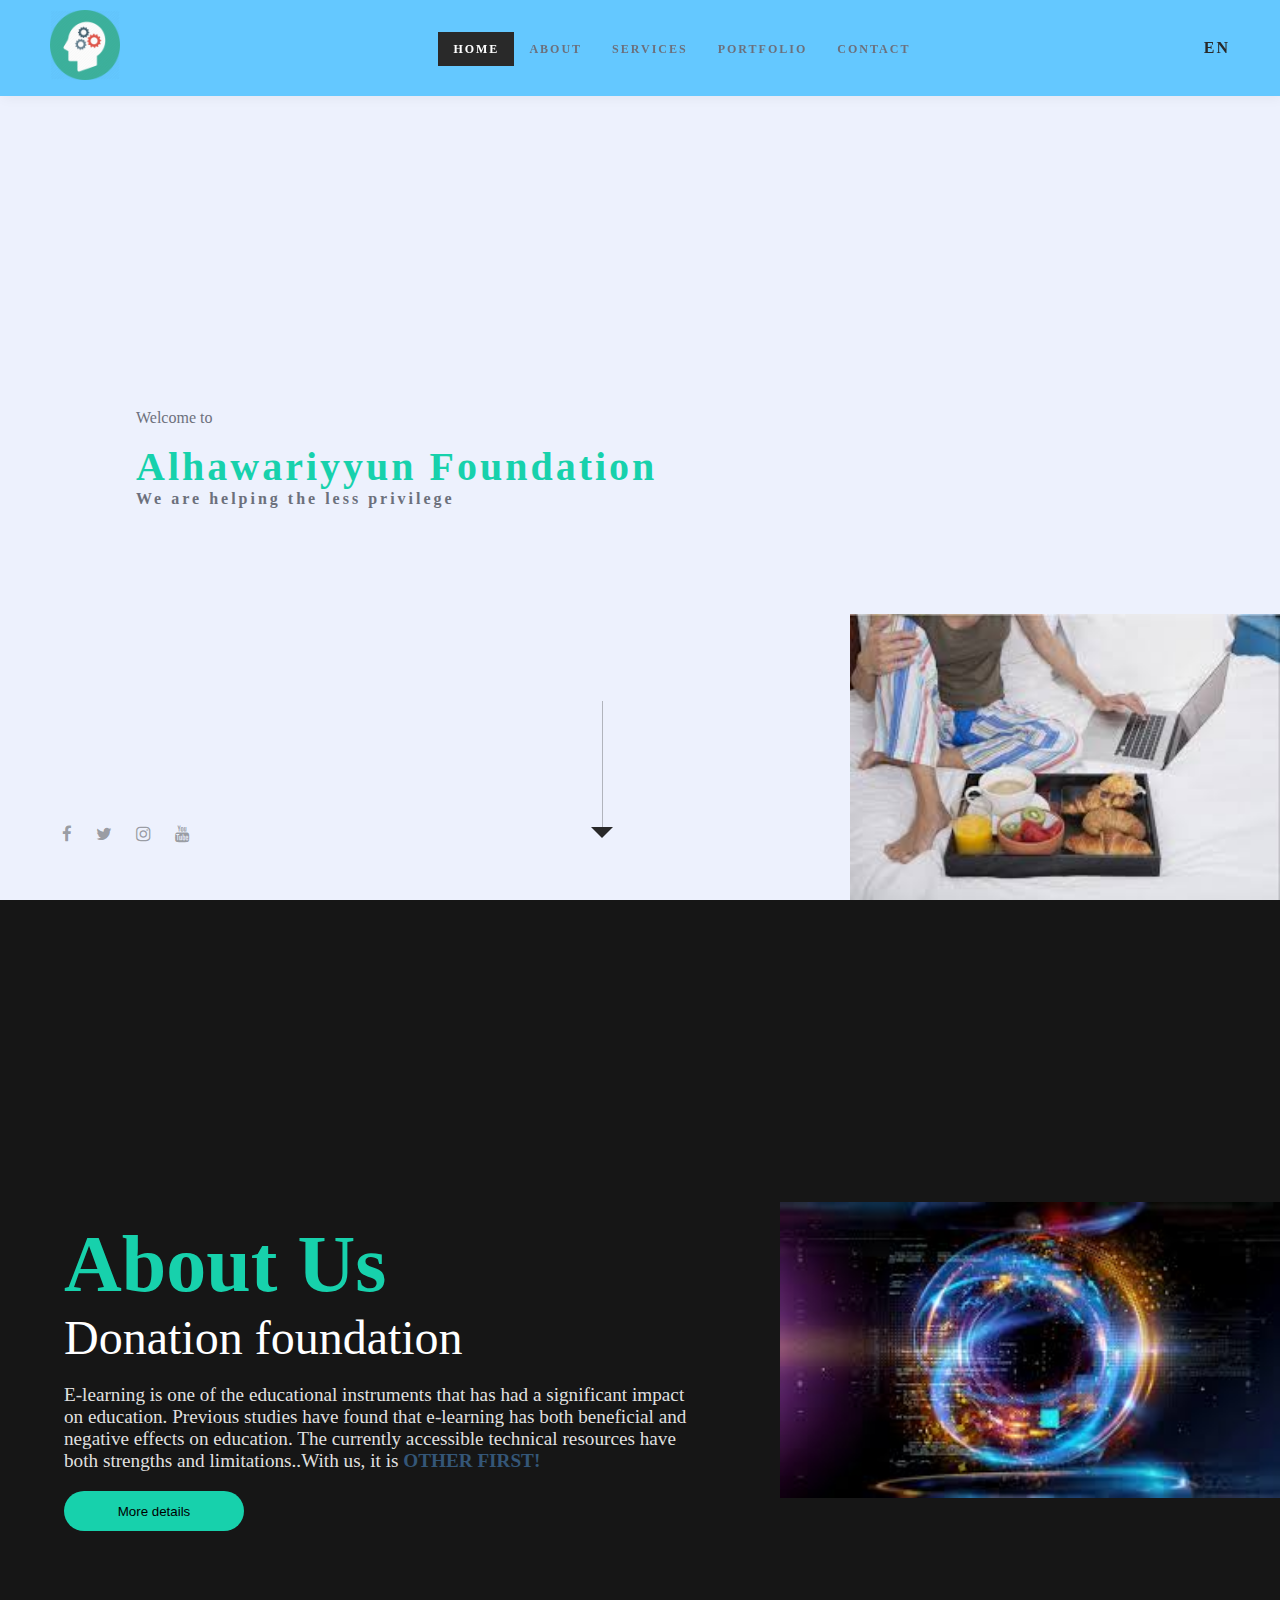
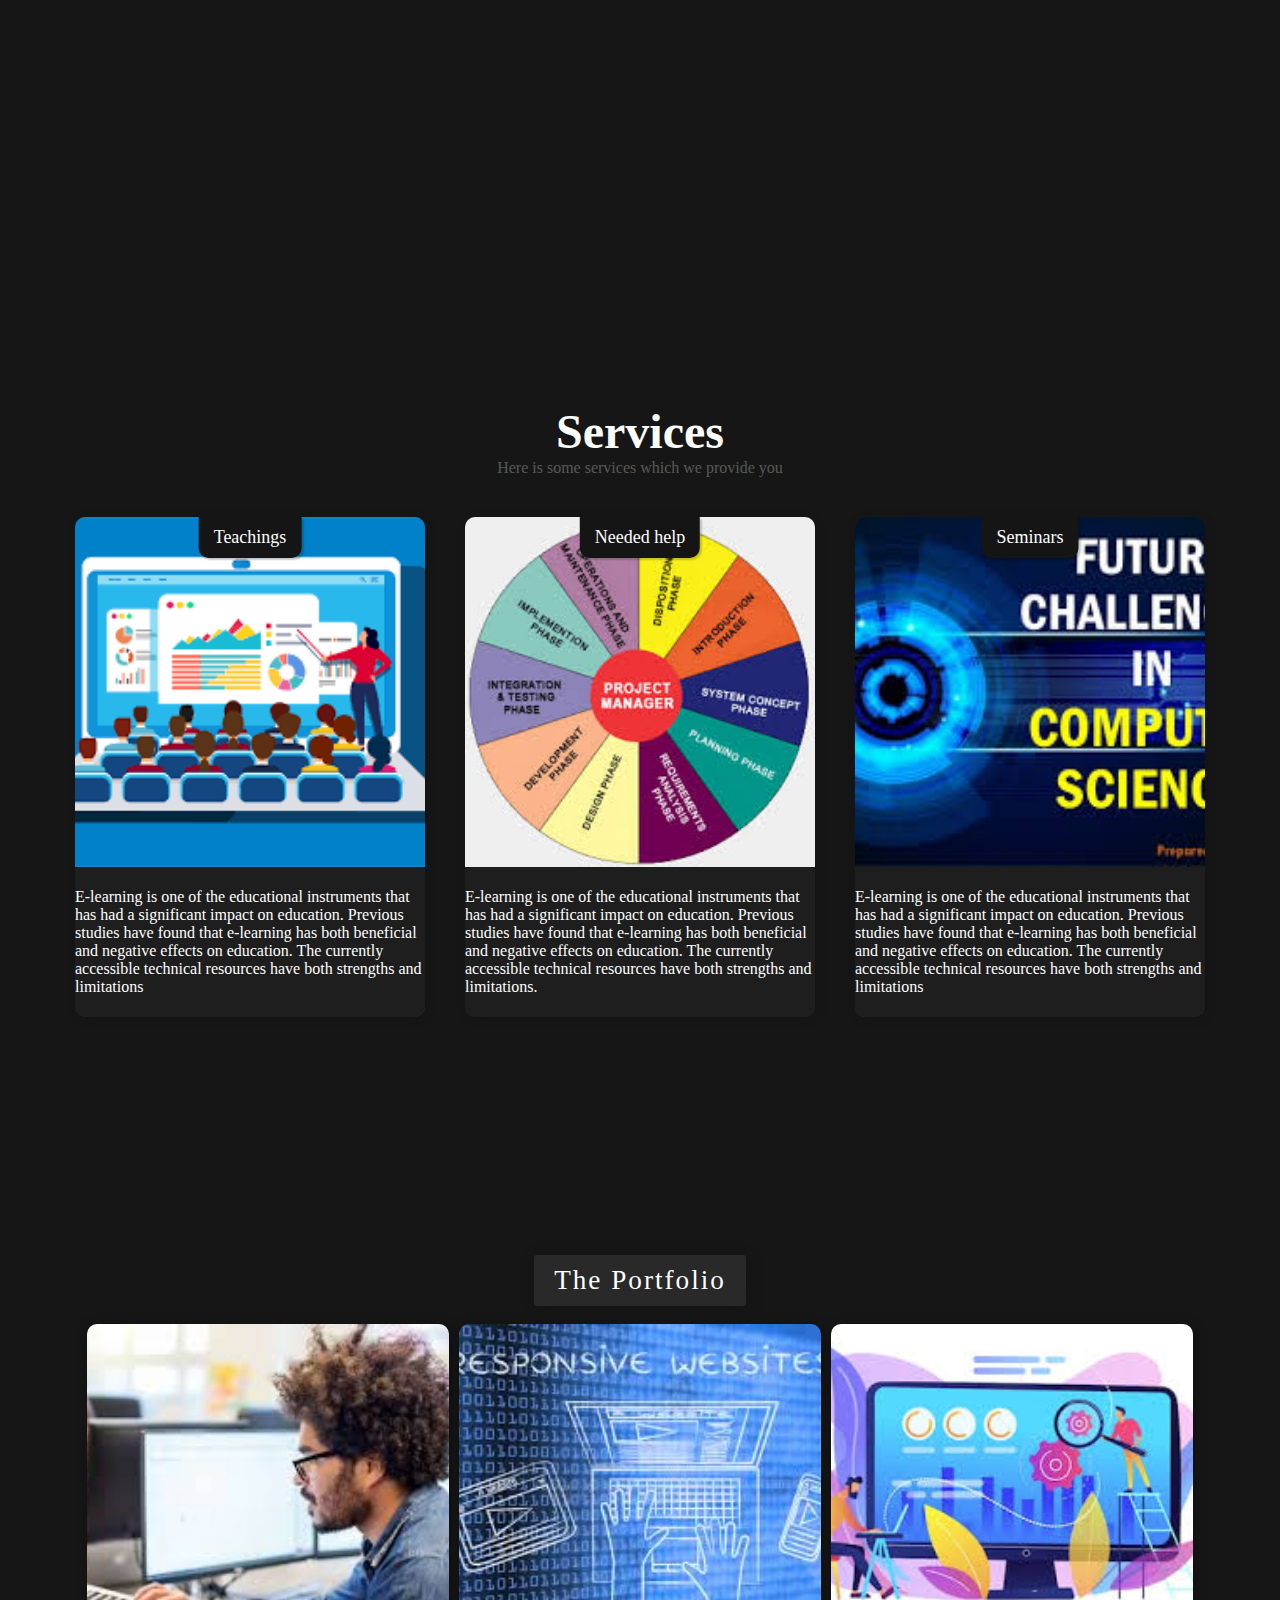
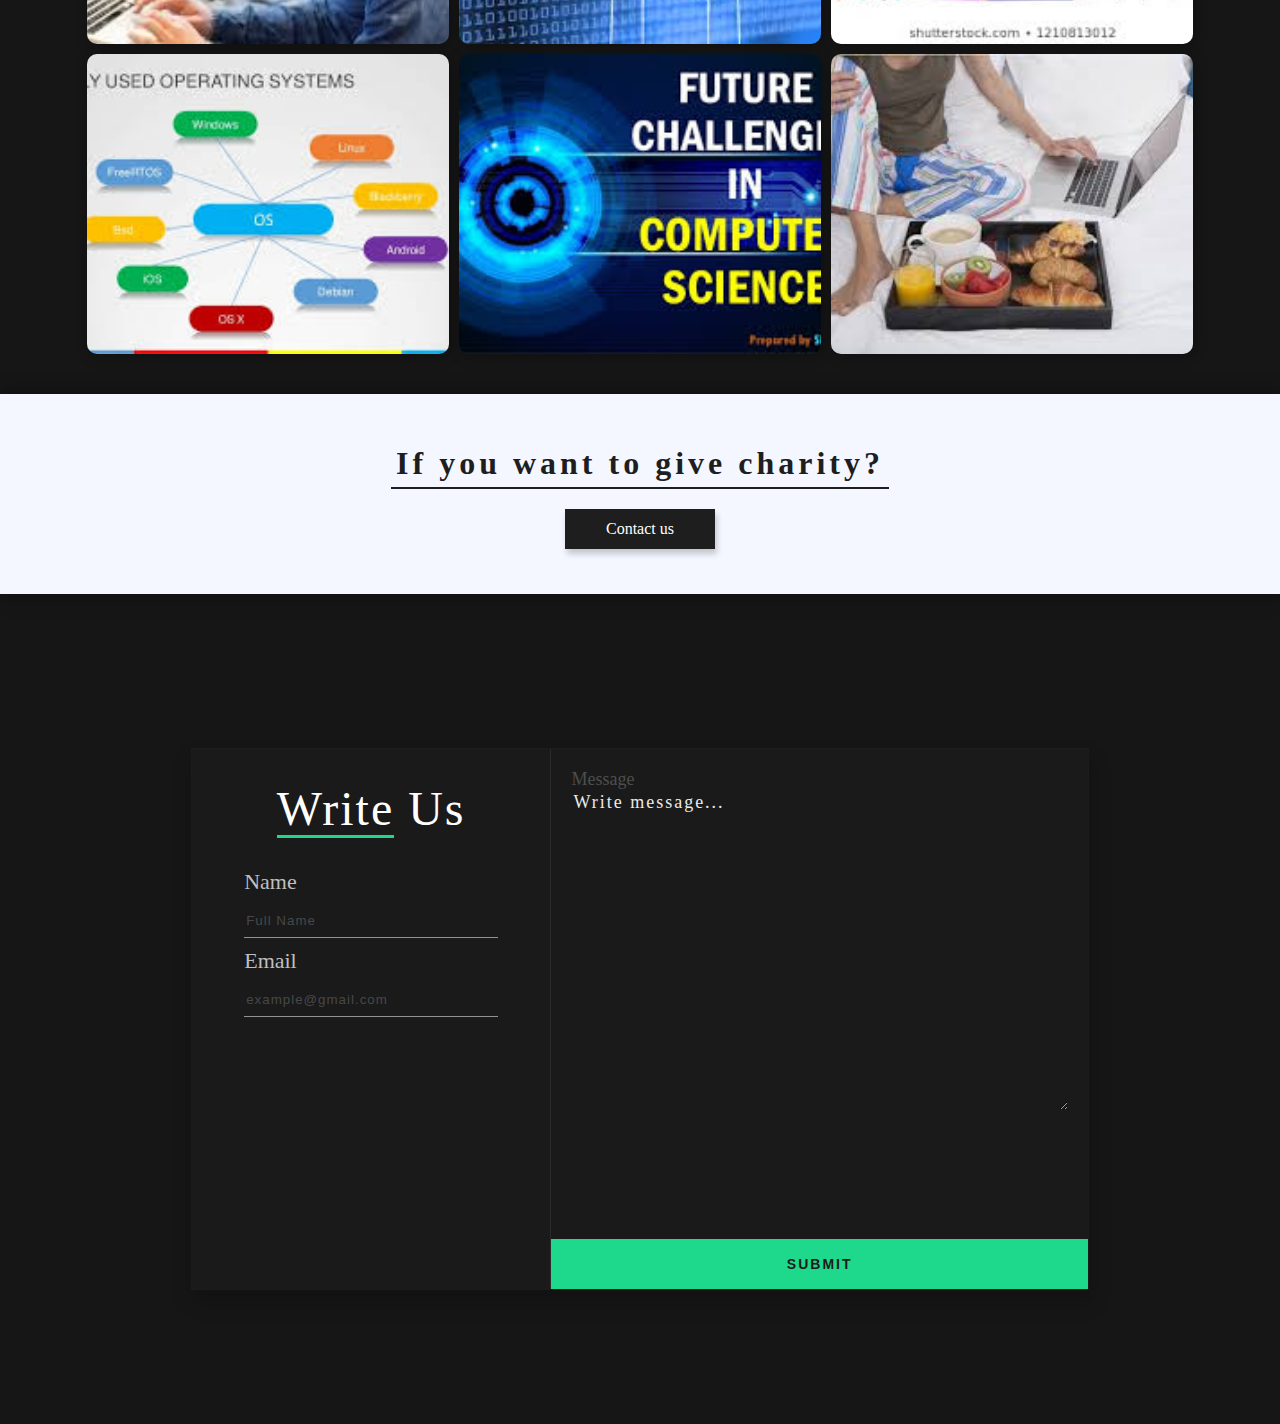
<file: index.html>
<!DOCTYPE html>
<html>
<head>
	<meta charset="utf-8">
	<title>Alhawariyyun Foundation</title>
	<meta http-equiv="X-UA-Compatible" content="Ie-edge">
	<meta name="viewport" content="width=device-width, intial-scale=1.0">
	<link rel="stylesheet" type="text/css" href="style/style.css">
	<link rel="stylesheet" href="https://cdnjs.cloudflare.com/ajax/libs/font-awesome/4.7.0/css/font-awesome.min.css">
</head>
<body>
	<section id="main">
		<nav >
			<a href="#" class="logo"><img src="images/logo.png" width="70px"></a>
			<div class="toggle"></div>
			<ul class="menu">
				<li><a href="#main" class="active">Home</a></li>
				<li><a href="#about">About</a></li>
				<li><a href="#services">Services</a></li>
				<li><a href="#portfolio">Portfolio</a></li>
				<li><a href="#contact-form">Contact</a></li>
			</ul>
			<a href="#" class="lang">En</a>
		</nav>
		<div class="name">
			<p>Welcome to</p>
			<h1><font color="17d1ac">Alhawariyyun Foundation</font> </h1>
			<h1 class="details"> We are helping the less privilege</h1>
		</div>
		<div class="social">
			<a href="#"><i class="fa fa-facebook" aria-hidden="true"></i>
			<a href="#"><i class="fa fa-twitter"></i></a>
			<a href="#"><i class="fa fa-instagram"></i></a>
			<a href="#"><i class="fa fa-youtube"></i></a>
		</div>
		<div class="arrow"></div>
	</section>

	<section id="about">
		 <div class="about-text">
		 	<h1>About Us</h1>
		 	<h2>Donation foundation</h2>
		 	<p>E-learning is one of the educational instruments that has had a significant impact on
			education. Previous studies have found that e-learning has both beneficial and
			negative effects on education. The currently accessible technical resources have both
			strengths and limitations..With us, it is <strong style="color: #345678;"> OTHER FIRST! </strong></p>
		 	<button>More details</button>
		 </div>
	</section>

	
	<section id="services">
		<div class="s-heading">
			<h1>Services</h1>
			<p>Here is some services which we provide you</p>
		</div>
		<div class="s-b-container">
			<div class="s-box">
				<div class="s-b-img">
					<div class="s-type">Teachings</div>
					<img src="images/teaching.png">
				</div>
				<div class="s-b-text">
					<p>E-learning is one of the educational instruments that has had a significant impact on
education. Previous studies have found that e-learning has both beneficial and
negative effects on education. The currently accessible technical resources have both
strengths and limitations</p>
				</div>
			</div>
			<div class="s-box">
				<div class="s-b-img">
					<div class="s-type">Needed help</div>
					<img src="images/project.jpeg">
				</div>
				<div class="s-b-text">
					<p>E-learning is one of the educational instruments that has had a significant impact on
education. Previous studies have found that e-learning has both beneficial and
negative effects on education. The currently accessible technical resources have both
strengths and limitations. </p>
				</div>
			</div>
			<div class="s-box">
				<div class="s-b-img">
					<div class="s-type">Seminars</div>
					<img src="images/seminar.jpeg">
				</div>
				<div class="s-b-text">
					<p>E-learning is one of the educational instruments that has had a significant impact on
education. Previous studies have found that e-learning has both beneficial and
negative effects on education. The currently accessible technical resources have both
strengths and limitations</p>
				</div>
			</div>
		</div>
	</section>

	<section id="portfolio">
		<h1 class="p-heading">The Portfolio</h1>
		<div class="p-b-container">
			<div class="p-box">
				<div class="text-overlay">
					<h1>02/12/2021</h1>
					<p>Nile University</p>
				</div>
				<img src="images/programmer.jpeg">
			</div>
			<div class="p-box">
				<div class="text-overlay">
					<h1>02/12/2021</h1>
					<p>Nile University</p>
				</div>
				<img src="images/developper.jpeg">
			</div>
			<div class="p-box">
				<div class="text-overlay">
					<h1>02/12/2021</h1>
					<p>Nile University</p>
				</div>
				<img src="images/analyst.jpeg">
			</div>
			<div class="p-box">
				<div class="text-overlay">
					<h1>02/12/2021</h1>
					<p>Nile University</p>
				</div>
				<img src="images/os.jpeg">
			</div>
			<div class="p-box">
				<div class="text-overlay">
					<h1>02/12/2021</h1>
					<p>Nile University</p>
				</div>
				<img src="images/seminar.jpeg">
			</div>
			<div class="p-box">
				<div class="text-overlay">
					<h1>02/12/2021</h1>
					<p>Nile University</p>
				</div>
				<img src="images/w6.jpeg">
			</div>
		</div>
	</section>

	<section id="contact-btn">
		<h1>If you want to give charity?</h1>
		<a href="#contact-form">Contact us</a>
	</section>

	<section id="contact-form">
		<form>
			<div class="contact-left">
				<h1 class="c-l-heading"><span style="border-bottom: 3px solid #1ed98b;">Write</span> Us</h1>
				<div class="f-name">
					<font>Name</font>
					<input type="text" placeholder="Full Name" name="name">
				</div>
				<div class="f-email">
					<font>Email</font>
					<input type="text" placeholder="example@gmail.com" name="email">
				</div>
			</div>
			<div class="contact-right">
				<div class="message">
					<font>Message</font>
					<textarea name="message" rows="5" cols="20" placeholder="Write message..."></textarea>
				</div>
				<button onclick="contact()">Submit</button>
			</div>
		</form>
	</section>

	<script type="text/javascript">
		$(document).ready(function(){
			$('.toggle').click(function(){
				$('.toggle').toggleClass('active')
				$('nav ul').toggleClass('active-menu')
			})
		})

	</script>
</body>
</html>
</file>
<file: style/style.css>
body{
	margin: 0px;
	padding: 0px;
	width: 100%;
	background: #161616;
}

html{
	scroll-behavior: smooth;
}
ul{
	list-style: none;
}
a{
	text-decoration: none;
}
.toggle{
	display: none;
}
#main{
	width: 100%;
	height: 100vh;
	box-sizing: border-box;
	background: #edf1fd;
	position: relative;/*So that other position referer to it*/
	background-image: url("../images/w6.jpeg");
	background-repeat: no-repeat;
	background-size: 430px;
	background-position: right bottom;
}
nav{
	display: flex;/*align nav children*/
	justify-content: space-between;/*put space btw them*/
	align-items: center;/* place children in center*/
	text-transform: uppercase;
	font-weight: 600;
	letter-spacing: 2px;
	font-family: calibri;
	position: fixed;
	top: 0px;
	left: 0px;
	width: 100%;
	box-sizing: border-box;
	padding: 10px 50px;/* pad children*/
	background: rgba(100, 200, 300, 1);
	box-shadow: 2px 2px 12px rgba(0,0,0,0.05);
	z-index: 1;
}
.menu{
	display: flex;
}
.menu li a{
	padding: 10px 15px;/*pad them*/
	color: #6c707c;
	font-size: 12px;
}
.lang{
	color: #292929;
}
.logo{
	font-size: 25px;
	font-weight: bold;
	color: #292929;
	font-family: poppins;
}
.menu li a:hover, .menu li a.active{
	background: #292929;
	color: #ffffff !important;
	font-weight: 700;
	transition: all ease 0.4s;
}
.name{
	font-family: calibri;
	width:600px;
	position: absolute;
	left: 20%;
	top: 50%;
	transform: translate(-20%, -50%);
}

.name p:nth-child(1),
.name .details{
	color: #6c707c;
	font-size: 16px;
}
.name h1{
	font-family: poppins;
	font-size: 40px;
	margin: 0px;
	letter-spacing: 3px;
	color: #292929;
}
.name h1,font{
	display: flex;
	justify-content: space-between;
}
.cv-btn{
	width: 200px;
	height: 45px;
	display: flex;
	justify-content: center;
	align-items: center;
	border-color: #292929;
	color: #ffffff;
}
.cv-btn:hover{
	background: #131313;
	transition: all ease 0.5s;
}

.social{
	position: absolute;
	left: 50px;
	bottom: 50px;
	display: flex;
}
.social a{margin: 6px 12px;}
.social i{color: rgba(18, 17, 17, 0.4); font-size: 17px;}
.social a:hover i{
	color: #17d1ac;
	transition: all ease 0.5s;
}
.arrow{
	align-self: end;
	width: 50%;
	height: 15%;
	margin-bottom: 4em;
	position: absolute;
	bottom:0px;
	left: -3%;
	border-right: 1px solid rgba(41,41,41,0.3);
}
.arrow::after{
	content: ' ';
	position: absolute;
	width: 0;
	height: 0;
	border-style: solid;
	border-width: 11px 11px 0 11px;
	border-color: #292929 transparent transparent transparent;
	right: -0.7em;
	bottom: -2px;
}

#about{
	width: 100%;
	height: 100vh;
	box-sizing: border-box;
	display: flex;
	align-items: center;
	justify-content: space-between;
	padding: 50px 5% 0 5%;
	position: relative;
	background-image: url("../images/group.jpeg");
	background-repeat: no-repeat;
	background-size: 500px;
	background-position: right center;
}
#about-text{
	font-family: calibri;
	width: 50px;
	position: absolute;
	left: 20%;
	top: 50%;
	transform: translate(-20%, -50%);
}
.about-text h1{
	font-size: 5rem;
	color: #17d1ac;
}
.about-text h2{
	font-size: 3rem;
	color: #ffffff;
	font-weight: 400;
}
.about-text h1, h2{
	margin: 0px;
	padding: 0px;
}
.about-text p{
	width: 630px;
	font-size: 1.2rem;
	color:rgba(251, 251, 251, 0.90);
}
.about-text button{
	width: 180px;
	height: 40px;
	border-radius: 20px;
	border: none;
	outline: none;
	background-color: #17d1ac;
}
.about-text button:hover{
	background-color: #FFFFFF;
	transition: all ease 0.3s;
}

#services{
	width: 100%;
	height: 100vh;
	font-family: calibri;
	display: flex;
	flex-direction: column;
	align-items: center;
	justify-content: center;
	padding-top: 60px;
}

.s-heading h1{
	color: #FFFFFF;
	font-size: 3rem;
	margin: 0px;
	padding: 0px;
}

.s-heading p{
	color: rgba(249, 249, 249, 0.30);
	font-size: 1rem;
	margin: 0px;
	padding: 0px;
}

.s-heading{
	text-align: center;
	margin: 20px 0px;
}

.s-box{
	background: #2b2b2b;
	width: 350px;
	height: 500px;
	margin: 20px;
	border-radius: 10px;
	overflow: hidden;
	box-shadow: 2px 2px 12px rgba(0, 0, 0, 0.1);
	position: relative;
}

.s-b-container{
	display: flex;
	justify-content: center;
	align-items: center;
}

.s-b-img{
	width: 100%;
	height: 70%;
}

.s-b-img img{
	width: 100%;
	height: 100%;
	object-fit: cover;
}

.s-b-text{
	width: 100%;
	height: 30%;
	background: #1e1e1e;
	display: flex;
	justify-content: center;
	align-items: center;
}

.s-b-text a{
	margin: 0;
	color: #ffffff;
	font-size: 1.1rem;
	font-family: calibri;
	display: block;
	display: -webkit-box;
	max-width: 80%;
	-webkit-line-clamp:4;
	overflow: hidden;
	text-overflow: ellipsis;
	-webkit-box-orient:vertical;
}

.s-type{
	font-family: calibri;
	color: #ffffff;
	background: #151515;
	padding: 10px 15px;
	position: absolute;
	top: 0px;
	left: 50%;
	transform: translateX(-50%);
	font-size: 18px;
	border-radius: 0px 0px 10px 10px;
	box-shadow: 2px 2px 2px rgba(0, 0, 0, 0.2);
}

.s-box:hover{
	transform: translateY(-10px);
	transition: all ease 0.3s;
}

.s-b-text:hover{
	color: rgba(255, 255, 255, 0.50);
}



.form{
	padding-left: 15%;
}

.box input[type="text"], .box input[type="password"], .box select{
	background: none;
	display: block;
	margin: 20px auto;
	text-align: center;
	border: 2px solid #3498db;
	padding: 14px 10px;
	width: 300px; 
	outline: none;
	color: white;
	border-radius: 24px;
	transition: 0.25s;
}
option{color: blue;}

.box input[type="text"]:focus, .box input[type="password"]:focus{
	width: 350px;
	border-color: #2ecc71;
}

.box input[type="submit"]{
	border: 0;
	background: none;
	display: block;
	margin: 20px auto;
	text-align: center;
	border: 2px solid #2ecc71;
	padding: 14px 40px;
	outline: none;
	color: white;
	border-radius: 24px;
	transition: 0.25s;
}

.box input[type="submit"]:hover{
	background: #2ecc71;
}

#portfolio{
	width: 100%;
	box-sizing: border-box;
	font-family: calibri;
	display: flex;
	flex-direction: column;
	justify-content: center;
	align-items: center;
	padding: 6% 2% 20px 2%;
}

.p-heading{
	font-family: calibri;
	font-size: 1.7rem;
	text-align: center;
	color: #FFFFFF;
	font-weight: 400;
	padding: 10px 20px;
	background: #292929;
	letter-spacing: 2px;
	border-radius: 3px;
	box-shadow: 2px 2px 20px rgba(0, 0, 0, 0.1);
}

.p-box{
	background: #1f1f1f;
	overflow: hidden;
	border-radius: 10px;
	box-shadow: 2px 2px 13px rgba(0, 0, 0, 0.3);
	position: relative;
}

.p-b-container{
	width: 90%;
	height: 70vh;
	display: grid;
	grid-template-rows: auto auto;
	grid-template-columns: 1fr 1fr 1fr;
	grid-gap: 10px;
}

.text-overlay{
	font-family: calibri;
	position: absolute;
	left: 0;
	top: 0;
	width: 100%;
	height: 100%;
	display: flex;
	justify-content: center;
	align-items: center;
	flex-direction: column;
	background: rgba(23, 209, 172, 0.89);
	display: none;
}

.text-overlay h1,p{
	color: #ffffff;
}

.text-overlay h1{
	font-size: 2.2rem;
	margin: 0px;
	padding: 0px;
	letter-spacing: 2px;
}

.text-overlay p{
	font-size: 1.2rem;
	margin: 0px;
}

.p-box:hover .text-overlay{
	display: flex;
}

.p-box img{
	width: 100%;
	height: 100%;
	object-fit: cover;
}

#contact-btn h1{
	font-size: 2rem;
	color: #1e1e1e;
	font-family: calibri;
	margin: 10px;
	padding: 5px;
	letter-spacing: 4px;
	border-bottom: 2px solid #1e1e1e;
}

#contact-btn{
	width: 100%;
	display: flex;
	flex-direction: column;
	justify-content: center;
	align-items: center;
	height: 200px;
	background-color: #f4f7ff;
	margin: 20px 0px;
	box-sizing: border-box;
	box-shadow: 2px 0px 20px rgba(0, 0, 0, 0.4);
}

#contact-btn a{
	color: #ffffff;
	font-size: 1rem;
	font-family: calibri;
	width: 150px;
	height: 40px;
	margin: 10px;
	background-color: #1e1e1e;
	box-shadow: 2px 5px 6px rgba(0, 0, 0, 0.2);
	display: flex;
	justify-content: center;
	align-items: center;
}

#contact-btn a:hover{
	background: #17d1ac;
	color: #000000;
	transition: all ease 0.5s;
	font-weight: 700;
}

#contact-form{
	display: flex;
	width: 100%;
	height: 90vh;
	justify-content: center;
	align-items: center;
}

#contact-form form{
	display: flex;
	width: 70%;
	height: 60vh;
	background: #1a1a1a;
	box-shadow: 2px 12px 20px rgba(0, 0, 0, 0.2);
	border: 1px solid rgba(255, 255, 255, 0.01);
}

.contact-left{
	width: 40%;
	height: 100%;
	display: flex;
	flex-direction: column;
	align-items: center;
}
.contact-right{
	width: 60%;
	height: 100%;
	display: flex;
	box-sizing: border-box;
	flex-direction: column;
	justify-content: space-between;
	border-left: 1px solid rgba(255, 255, 255, 0.08);
}

.c-l-heading{
	font-family: calibri;
	font-size: 3rem;
	color: #ffffff;
	letter-spacing: 2px;
	font-weight: 400;
}

.f-email, .f-name{
	display: flex;
	font-family: calibri;
	flex-direction: column;
}

.f-email font, .f-name font{
	font-size: 22px;
	color: #bfbfbf;
}

.f-email input, .f-name input{
	height: 30px;
	width: 250px;
	border: none;
	outline: none;
	background-color: transparent;
	border-bottom: 1px solid #929292;
	color: #ffffff;
	margin: 10px 0px;
}

.f-email input::placeholder, .f-name input::placeholder{
	opacity: 0.5;
	letter-spacing: 1px;
}

.f-email input::focus, .f-name input::focus{
	border-bottom: 1px solid #17d1ac;
	transition: all ease 0.5s;
}

.message font{
	font-size: 18px;
	color: #4e4e4e;
	font-family: calibri;
}

.message{
	margin: 20px;
	display: flex;
	flex-direction: column;
}

.contact-right textarea{
	width: 100% !important;
	height: 320px !important;
	border: none;
	outline: none;
	background-color: transparent;
	box-sizing: border-box;
	color: #ebebeb;
	font-size: 16px;
}

.contact-right textarea::placeholder{
	color: #ebebeb;
	font-size: 18px;
	letter-spacing: 2px;
	font-family: calibri;
}

.contact-right button{
	width: 100%;
	height: 50px;
	background-color: #1ed98b;
	font-weight: bold;
	border: none;
	outline: none;
	margin: 0px;
	color: #1b1b1b;
	font-size: 14px;
	text-transform: uppercase;
	letter-spacing: 2px;
}

@media(max-width: 1190px){
	body{
		background-size: 600px;
	}
	#main{
		width: 680px;
		background-size: 100%;
		background-image: none;
	}
	.name{
		left: 5%;
		top: 50%;
		transform: translate(-10%, -50%);
	}
	#about{
		width: 680px;
		padding: 0px;
		background-size: 600px;
		background-image: none;
	}
	.about-text{

		width: 40px;
	position: absolute;
	left: 0%;
	top: 0%;
}
	.about-text p{
		width: 300px;
	}
	.about-model img{
		height: 100px;
		width: 50px;
	}
	#services{
		width: 680px;
		height: auto;
		margin-left: 50px;
	}
	.s-b-container{
		flex-wrap: wrap;
	}
	.s-box{
		flex-grow: 1;
	}
	.s-b-text{
		text-align: center;
	}
	#register{
		padding-top: 35%;
		width: 680px;
		margin-left: 50px;
	}
	.s-heading{margin-bottom: 0px;}
	.form{ margin-top: 0px; }
	#portfolio{width: 680px; margin-left: 50px;}
	#contact-btn{width: 680px; margin-left: 50px;}
}

@media (max-width: 970px){
	#portfolio, #about,#services, #register, #contact-btn, #main{width: 500px;}
	#main{
		background-image: none;
	}
	.name{
		left: 50%;
		top: 50%;
		transform: translate(-50%, -50%);
	}
	#about{
		padding: 0px;
		background-image: none;
	}
		.about-text{
	width: 600px;
	position: absolute;
	left: 0%;
	top: 0%;
}

	.about-model{
		display: none;
	}
	#about{
		justify-content: center;
		padding-top:  0px;
	}
	.about-text h1{
		width: 200px;
		font-size: 3rem;
	}
	.about-text h2{
		width:400px;
		font-size: 2rem;
	}
	.about-text p{
		font-size: 1rem;
		width: 400px;
		background-size: 500px;
	}
	.p-b-container{
		width: 100%;
	}
}

@media (max-width: 900px){
	#portfolio, #about,#services, #register, #contact-btn, #main{width: 400px;}
	#about{padding: 0px;}
		.about-text{
	width: 20px;
	position: absolute;
	left: 0%;
	top: 0%;
}
.about-text p{
		width: 250px;
		height: auto;
	}
	.toggle{
		display: block;
	}
	.toggle::before{
		content: '\f0c9';
		font-family: fontAwesome;
		line-height: 0px;
		margin-left: -35px;
	}
	.toggle.active:before{
		content: '\f00d';

	}
	nav{
		padding: 10px 30px;
	}
	nav ul{
		position: absolute;
		width: 100%;
		height: auto;
		box-sizing: border-box;
		background: #0f0f0f;
		top: 50px;
		left: 0px;
		transition: 0.5s;
		overflow: hidden;
		border: 3px solid #1f1f1f;
		display: none !important;
		margin: 0px;
		padding: 0px;
	}
	nav ul li a{
		border-bottom: 1px solid rgba(255, 255, 255, 0.10);
		width: 100%;
		height: 50px;
		display: flex;
		justify-content: center;
		align-items: center;
		margin: 0px !important;
		padding: 0px !important;
	}
	.active-menu{
		display: block !important;
	}
	.p-b-container{
		grid-template-columns: 1fr 1fr;
		grid-template-rows: auto;
		height:auto;
		grid-gap: 10px;
	}
	#contact-btn h1{
		font-size: 1.4rem;
		text-align: center;
	}
	#contact-form{
		padding: 20px;
		height: auto;
		box-sizing: border-box;
	}
	#contact-form form{
		flex-direction: column;
		height: auto;
		padding: 20px;
		width: 90% !important;
	}
	.contact-left, .contact-right{
		width: 100%;
		border: none;
	}
	.f-email, .f-name{
		width: 100%;
	}
	.f-email input, .f-name input{
		width: 100%;
		border: none;
		background-color: #262626 !important;
		padding: 10px;
		box-sizing: border-box;
		height: 40px;
	}
	textarea{
		background: #262626 !important;
		margin: 10px 0px;
		padding: 10px;
		height: 200px !important;
		width: 100% !important;
	}
	.message{
		margin: 0px;
	}
	#contact-form form h1{
		margin: 5px 0px;
	}
	#about-text{width: 20px;}
}

@media (max-width: 600px){
	body{

	}
	#about{padding: 0px;}
		.about-text{
	width: 15px;
	position: absolute;
	left: 0%;
	top: 0%;
}
.about-text p{
		width: 200px;
		height: auto;
	}
	.p-b-container{
		grid-template-columns: 1fr;
	}
	#contact-btn h1{
		font-size: 1.2rem;
		margin: 0px 10%;
	}
	.name{
		width: 60%;
	}
	.arrow{
		margin-bottom: 20px;
	}
	.social{
		left: 50px;
		transform: translateX(-10px);
	}
}
@media (max-width: 400px){
	body{

	}
	#about{padding: 0px;}

		#about-text{
	width: 10px;
	position: absolute;
	left: 0%;
	top: 0%;
}
	.s-box{
		width: 100%;
		height: 400px;
	}
}
</file>
